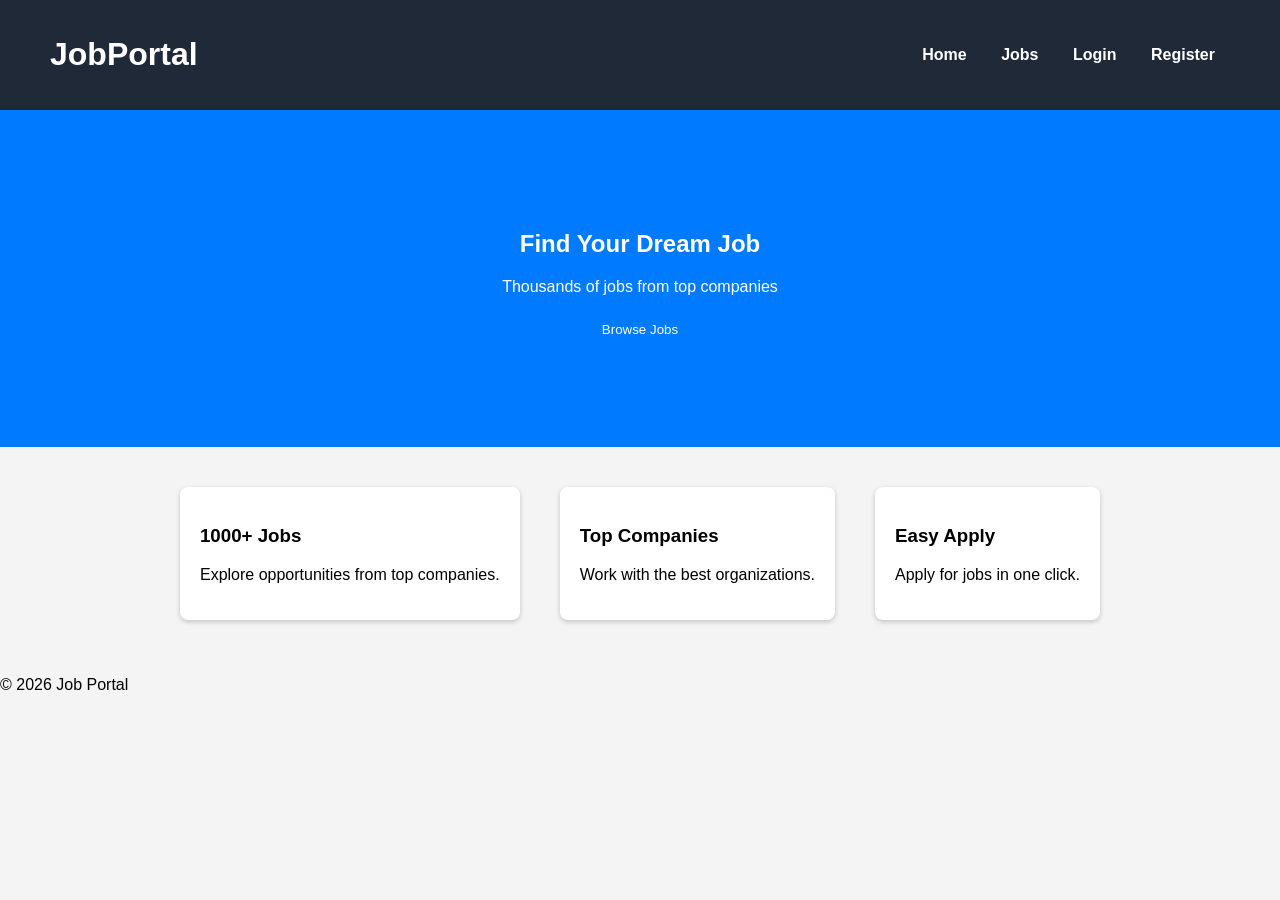
<file: index.html>
<!DOCTYPE html>
<html>
<head>
<title>Job Portal Application</title>
<link rel="stylesheet" href="css/style.css">
</head>

<body>

<header>

<h1>JobPortal</h1>

<nav>
<a href="index.html">Home</a>
<a href="jobs.html">Jobs</a>
<a href="login.html">Login</a>
<a href="register.html">Register</a>
<!-- <a href="recruiter-login.html">Recruiter</a> -->
</nav>

</header>


<section class="hero">

<h2>Find Your Dream Job</h2>
<p>Thousands of jobs from top companies</p>

<a href="jobs.html">
<button class="btn">Browse Jobs</button>
</a>

</section>


<section class="features">

<div class="feature-box">
<h3>1000+ Jobs</h3>
<p>Explore opportunities from top companies.</p>
</div>

<div class="feature-box">
<h3>Top Companies</h3>
<p>Work with the best organizations.</p>
</div>

<div class="feature-box">
<h3>Easy Apply</h3>
<p>Apply for jobs in one click.</p>
</div>

</section>

<footer>
<p>© 2026 Job Portal</p>
</footer>

</body>
</html>
</file>
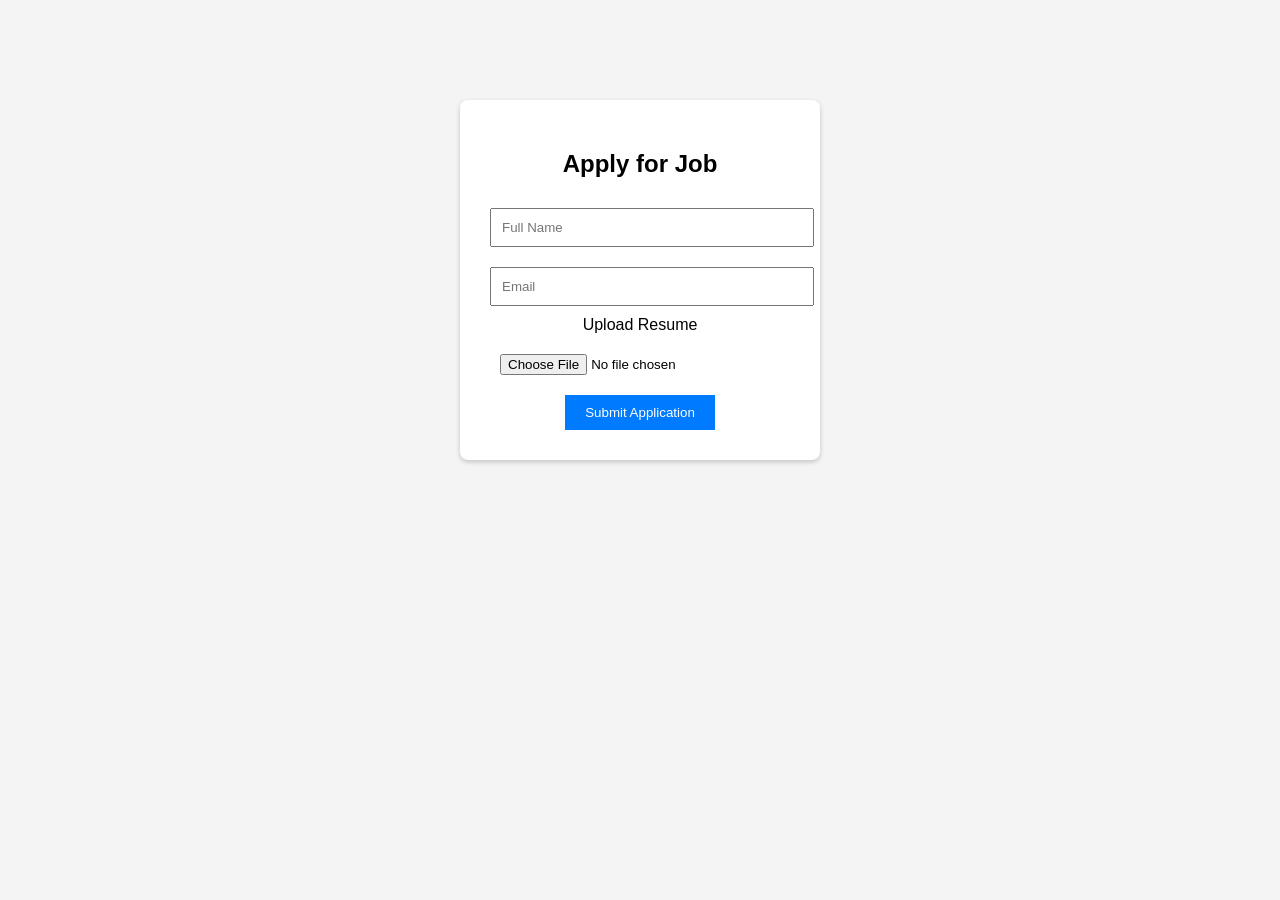
<file: apply.html>
<!DOCTYPE html>
<html>
<head>
<title>Apply Job</title>
<link rel="stylesheet" href="css/style.css">
</head>

<body>

<div class="form-container">

<h2>Apply for Job</h2>

<form>

<input type="text" placeholder="Full Name">

<input type="email" placeholder="Email">

<label>Upload Resume</label>

<input type="file">

<button class="btn">Submit Application</button>

</form>

</div>

</body>
</html>
</file>
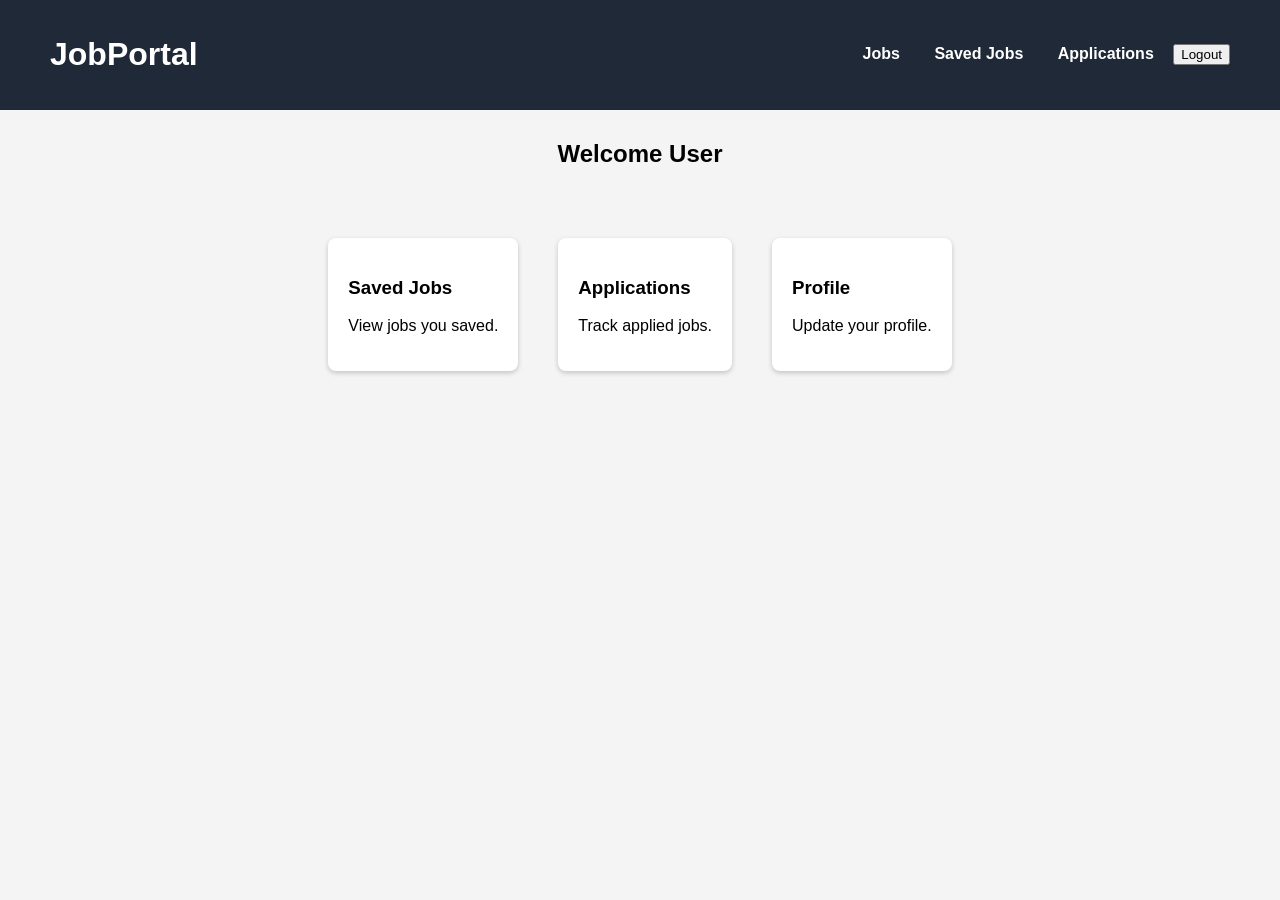
<file: dashboard.html>
<!DOCTYPE html>
<html>
<head>
<title>User Dashboard</title>
<link rel="stylesheet" href="css/style.css">
</head>

<body>

<header>
<h1>JobPortal</h1>

<nav>
<a href="jobs.html">Jobs</a>
<a href="saved-jobs.html">Saved Jobs</a>
<a href="#">Applications</a>
<button onclick="logout()">Logout</button>
</nav>
</header>

<h2 class="title">Welcome User</h2>

<div class="features">

<div class="feature-box">
<h3>Saved Jobs</h3>
<p>View jobs you saved.</p>
</div>


<div class="feature-box">
<h3>Applications</h3>
<p>Track applied jobs.</p>
</div>

<div class="feature-box">
<h3>Profile</h3>
<p>Update your profile.</p>
</div>

</div>

<script src="script.js"></script>


</body>
</html>
</file>
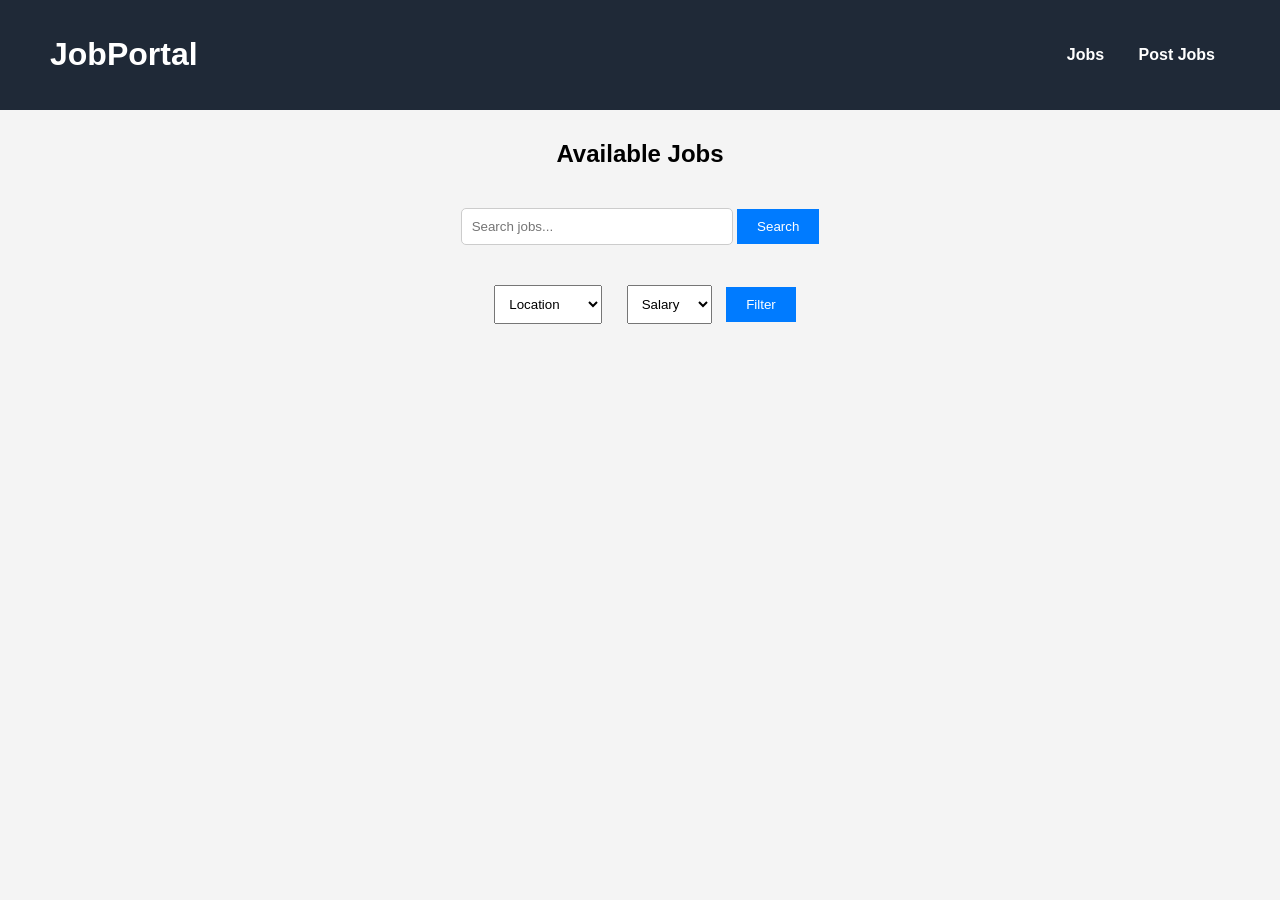
<file: jobs.html>
<!DOCTYPE html>
<script>
if (!localStorage.getItem("isLoggedIn")) {
    alert("Please login first!");
    window.location.href = "login.html";
}
</script>
<html>
<head>
<title>Jobs</title>
<link rel="stylesheet" href="css/style.css">
</head>

<body>

<header>
<h1>JobPortal</h1>

<nav>
<!-- <a href="index.html">Home</a> -->
<a href="jobs.html">Jobs</a>
<a href="post-job.html">Post Jobs</a>
</nav>
</header>


<h2 class="title">Available Jobs</h2>

<div style="text-align:center; margin:20px;">
<input type="text" placeholder="Search jobs..." class="search">
<button class="btn">Search</button>


<div class="filters">

<select>
<option>Location</option>
<option>Hyderabad</option>
<option>Bangalore</option>
<option>Pune</option>
</select>

<select>
<option>Salary</option>
<option>5 LPA</option>
<option>8 LPA</option>
<option>10 LPA</option>
</select>

<button class="btn">Filter</button>

</div>

</div>


<div class="jobs-container" id="jobsContainer">
</div> 
<script src="script.js"></script>

</body>
</html>
</file>
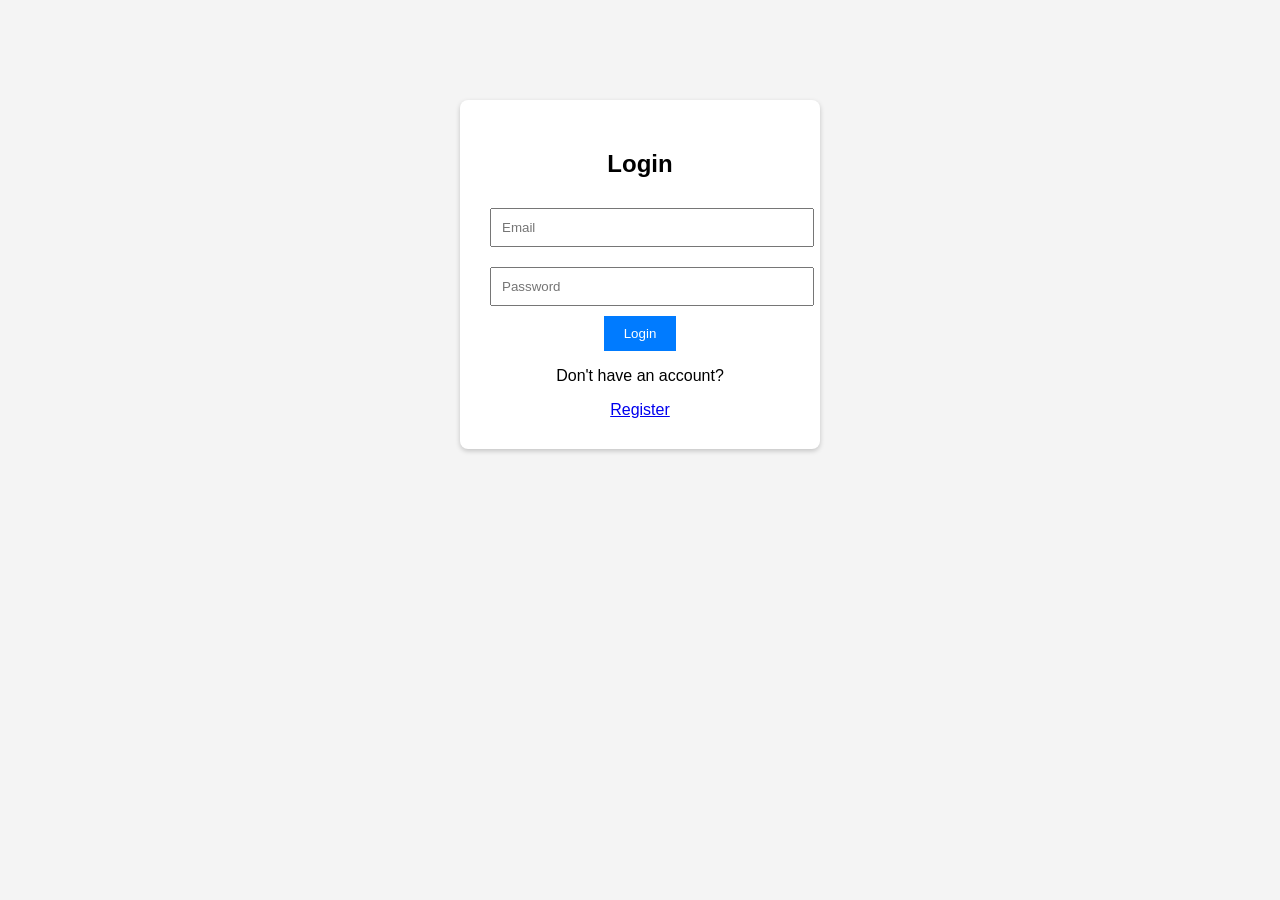
<file: login.html>
<!DOCTYPE html>
<html>
<head>
<title>Login</title>
<link rel="stylesheet" href="css/style.css">
</head>

<body>

<div class="form-container">

<h2>Login</h2>

<form onsubmit="loginUser(event)">
<input type="email" id="email" placeholder="Email" required>
<input type="password" id="password" placeholder="Password" required>
<button class="btn">Login</button>
</form>

<script src="script.js"></script>

<p>Don't have an account?</p>
<a href="register.html">Register</a>

</div>

</body>
</html>
</file>
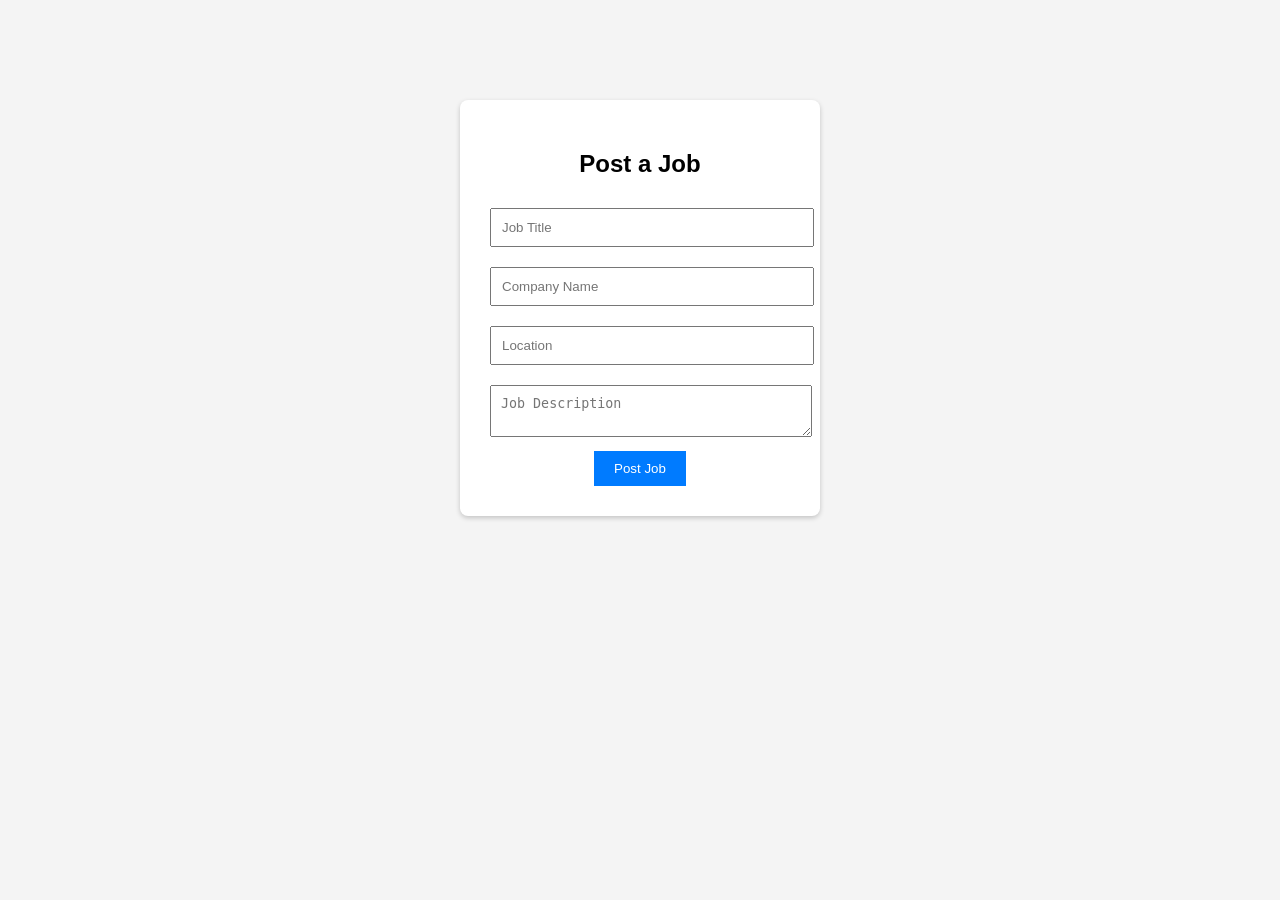
<file: post-job.html>
<!DOCTYPE html>
<html>
<head>
<title>Post Job</title>
<link rel="stylesheet" href="css/style.css">
</head>

<body>

<div class="form-container">

<h2>Post a Job</h2>

<form onsubmit="addJob(event)">

<input type="text" id="title" placeholder="Job Title">
<input type="text" id="company" placeholder="Company Name">
<input type="text" id="location" placeholder="Location">



<textarea placeholder="Job Description"></textarea>

<button class="btn">Post Job</button>

</form>

</div>


</body>
</html>
<script src="script.js"></script>
</file>
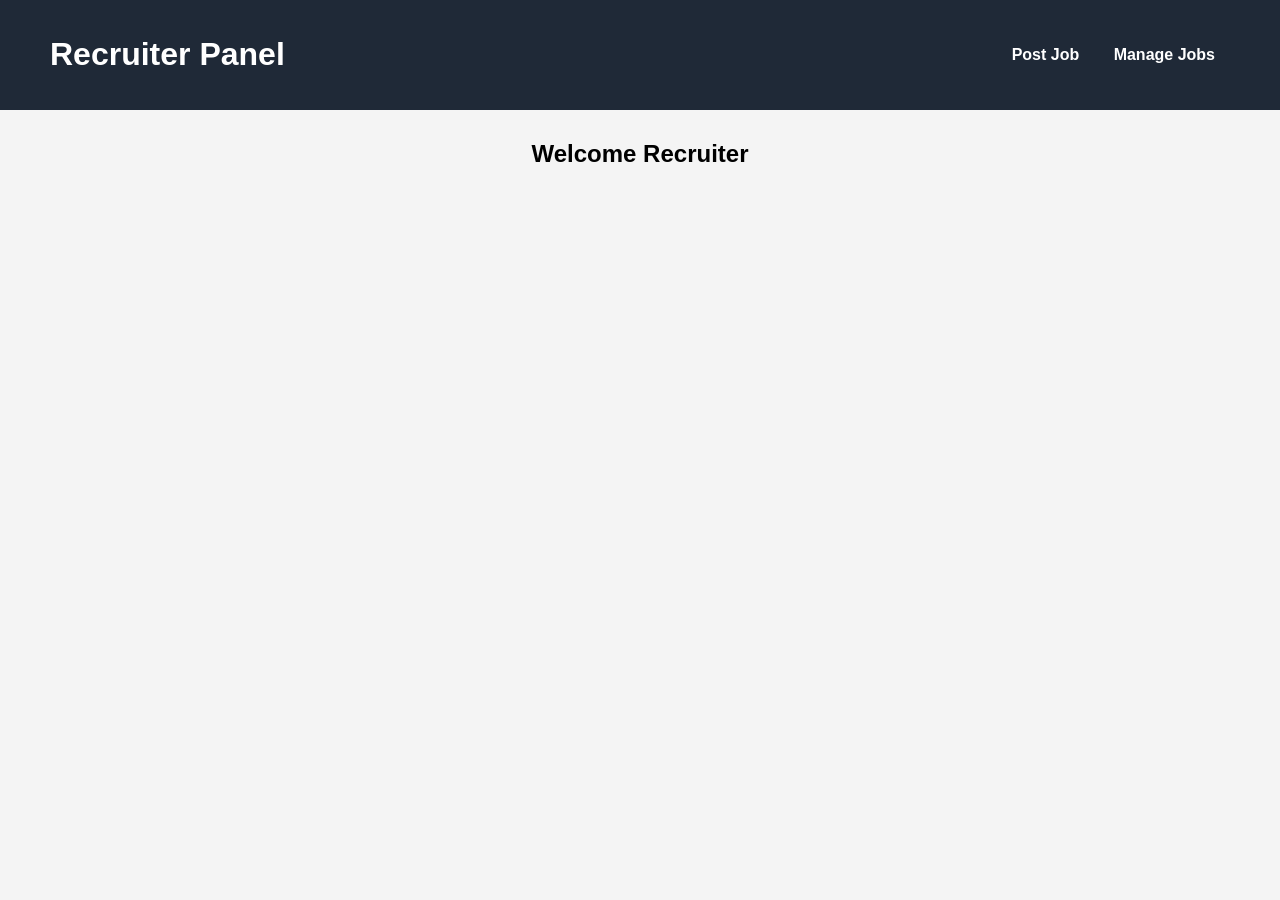
<file: recruiter-dashboard.html>
<!DOCTYPE html>
<html>
<head>
<title>Recruiter Dashboard</title>
<link rel="stylesheet" href="css/style.css">
</head>

<body>

<header>
<h1>Recruiter Panel</h1>

<nav>
<a href="post-job.html">Post Job</a>
<a href="#">Manage Jobs</a>
</nav>

</header>

<h2 class="title">Welcome Recruiter</h2>

</body>
</html>
</file>
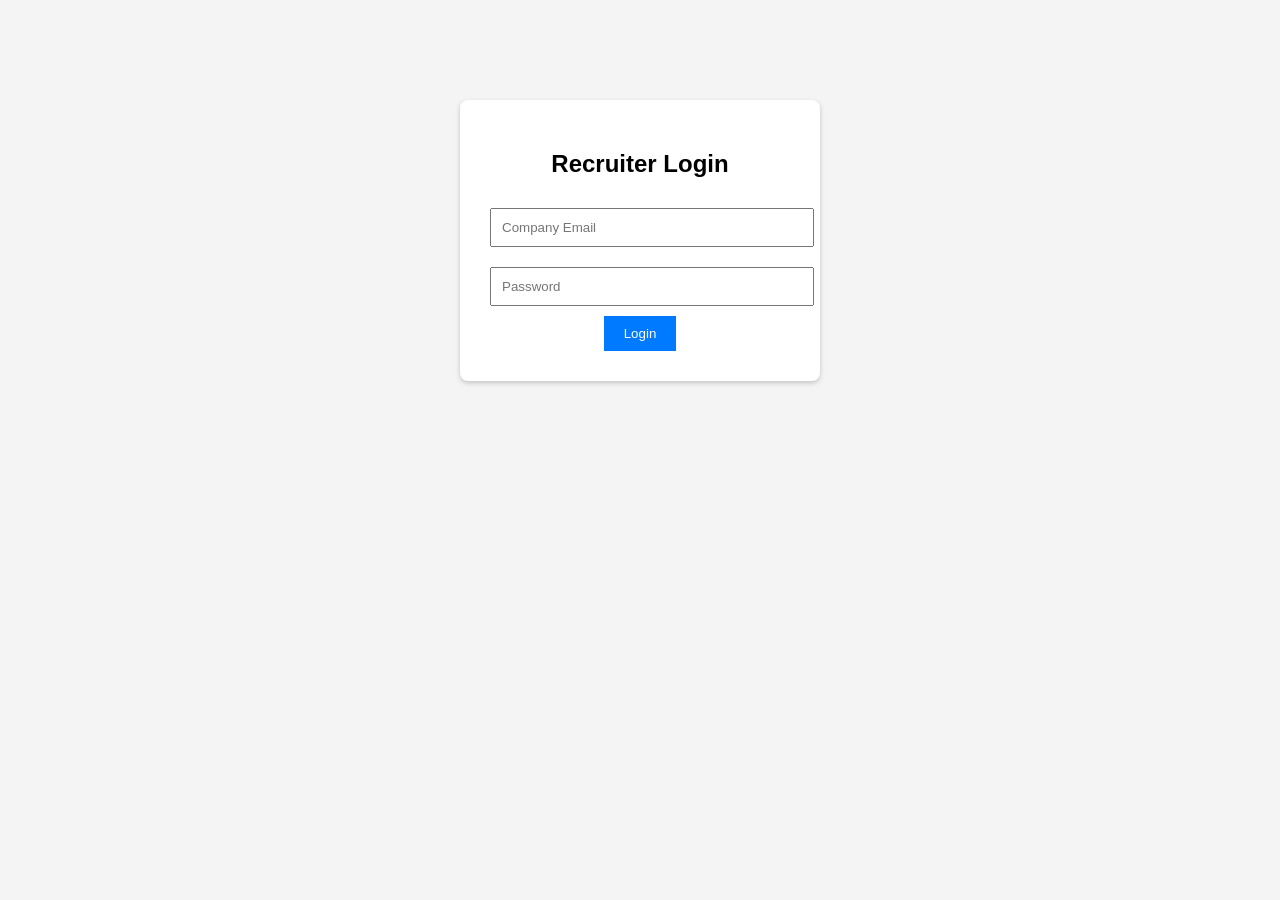
<file: recruiter-login.html>
<!DOCTYPE html>
<html>
<head>
<title>Recruiter Login</title>
<link rel="stylesheet" href="css/style.css">
</head>

<body>

<div class="form-container">

<h2>Recruiter Login</h2>

<form>

<input type="email" placeholder="Company Email" required>

<input type="password" placeholder="Password" required>

<button class="btn">Login</button>

</form>

</div>

</body>
</html>
</file>
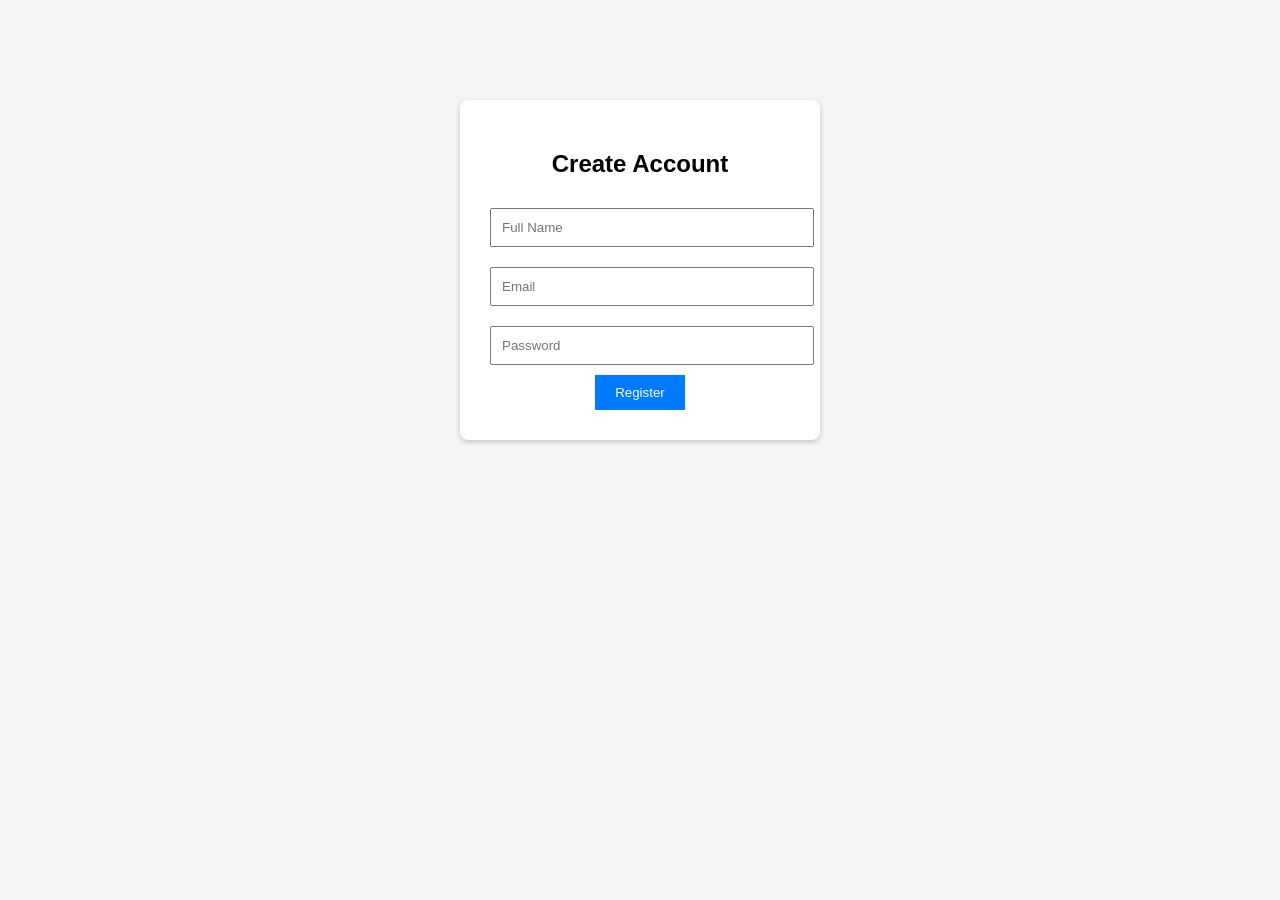
<file: register.html>
<!DOCTYPE html>
<html>
<head>
<title>Register</title>
<link rel="stylesheet" href="css/style.css">
</head>

<body>

<div class="form-container">

<h2>Create Account</h2>

<form onsubmit="registerUser(event)">
<input type="text" id="name" placeholder="Full Name" required>
<input type="email" id="email" placeholder="Email" required>
<input type="password" id="password" placeholder="Password" required>
<button class="btn">Register</button>
</form>


</div>

</body>
</html>

<script src="script.js"></script>
</file>
<file: css/style.css>
body{
font-family: Arial;
margin:0;
background:#f4f4f4;
}

header{
display:flex;
justify-content:space-between;
align-items:center;
background:#1f2937;
color:white;
padding:15px 50px;
}

nav a{
color:white;
margin:0 15px;
text-decoration:none;
font-weight:bold;
}

nav a:hover{
color:#38bdf8;
}

.hero{
text-align:center;
padding:100px 20px;
background:#007BFF;
color:white;
}

.btn{
padding:10px 20px;
background:#007BFF;
color:white;
border:none;
cursor:pointer;
}

.btn:hover{
background:#0056b3;
}

.features{
display:flex;
justify-content:center;
gap:40px;
padding:40px;
}

.feature-box{
background:white;
padding:20px;
border-radius:8px;
box-shadow:0 2px 5px rgba(0,0,0,0.2);
}

.title{
text-align:center;
margin:30px;
}

.jobs-container{
display:flex;
justify-content:center;
gap:30px;
flex-wrap:wrap;
}

.job-card{
background:white;
padding:20px;
width:250px;
border-radius:10px;
box-shadow:0 4px 10px rgba(0,0,0,0.1);
transition:0.3s;
}

.job-card:hover{
transform:translateY(-5px);
}

.form-container{
width:300px;
margin:100px auto;
background:white;
padding:30px;
border-radius:8px;
box-shadow:0 2px 5px rgba(0,0,0,0.2);
text-align:center;
}

input{
width:100%;
padding:10px;
margin:10px 0;
}

.search{
padding:10px;
width:250px;
border-radius:5px;
border:1px solid #ccc;
}

.save-btn{
background:#10b981;
color:white;
border:none;
padding:10px 18px;
margin-top:10px;
cursor:pointer;
}

.filters{
text-align:center;
margin:20px;
}

.filters select{
padding:10px;
margin:10px;
}

textarea{
width:100%;
padding:10px;
margin:10px 0;
}
</file>
